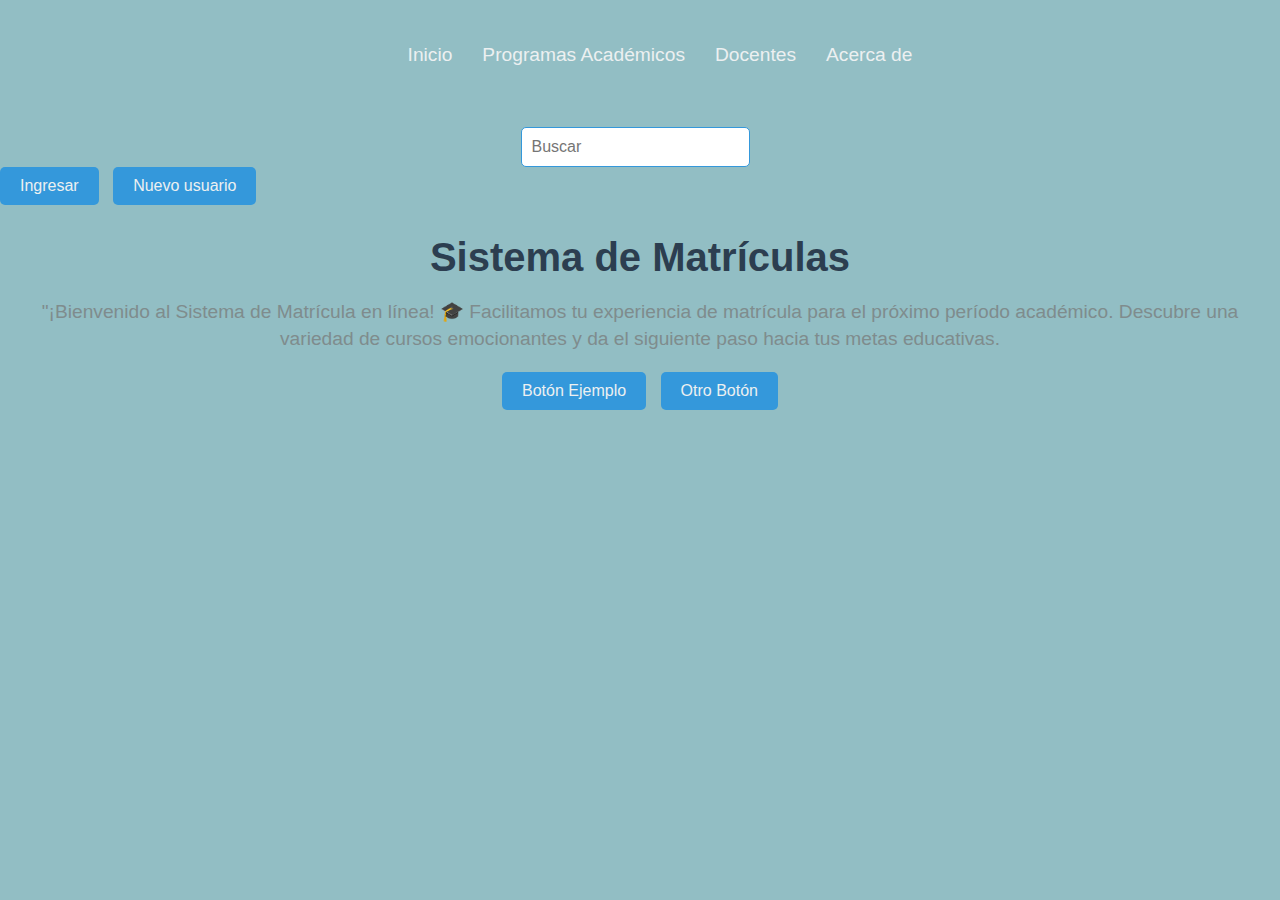
<file: index.html>
<!DOCTYPE html>
<html lang="es">
<head>
    <meta charset="UTF-8">
    <meta name="viewport" content="width=device-width, initial-scale=1.0">
    <title>Buenas Prácticas de Desarrollo de Software</title>
    <link rel="stylesheet" href="styles.css">
</head>
<body>

    <header>
        <nav>
            <ul>
                <li><a href="inicio.html">Inicio</a> </li>
                <li><a href="programas.html">Programas Académicos</a></li>
                <li><a href="docentes.html">Docentes</a></li>
                <li><a href="acerca.html">Acerca de</a></li>
            </ul>
        </nav>
    </header>

    <!-- Formulario de ingreso -->
    <section class="ingreso-formulario">
        <form>
            <input type="text" placeholder="Buscar">
        </form>
        <button class="boton-ingresar">Ingresar</button>
        <button class="boton-nuevo-usuario" onclick="nuevoUsuario()">Nuevo usuario</button>
    </section>

    <!-- Sección Sistema de Matrículas -->
    <section class="sistema-matriculas">
        <h2>Sistema de Matrículas</h2>
        <p>"¡Bienvenido al Sistema de Matrícula en línea! 🎓

            Facilitamos tu experiencia de matrícula para el próximo período académico. Descubre una variedad de cursos emocionantes y da el siguiente paso hacia tus metas educativas.</p>

        <!-- Botones adicionales -->
        <button class="boton-ejemplo">Botón Ejemplo</button>
        <button class="otro-boton">Otro Botón</button>
    </section>

    <!-- Script para el botón "Nuevo Usuario" -->
    <script>
        function nuevoUsuario() {
            // Agrega aquí el código para manejar la creación de un nuevo usuario
            alert("Función para nuevo usuario");
        }
    </script>

</body>
</html>
</file>
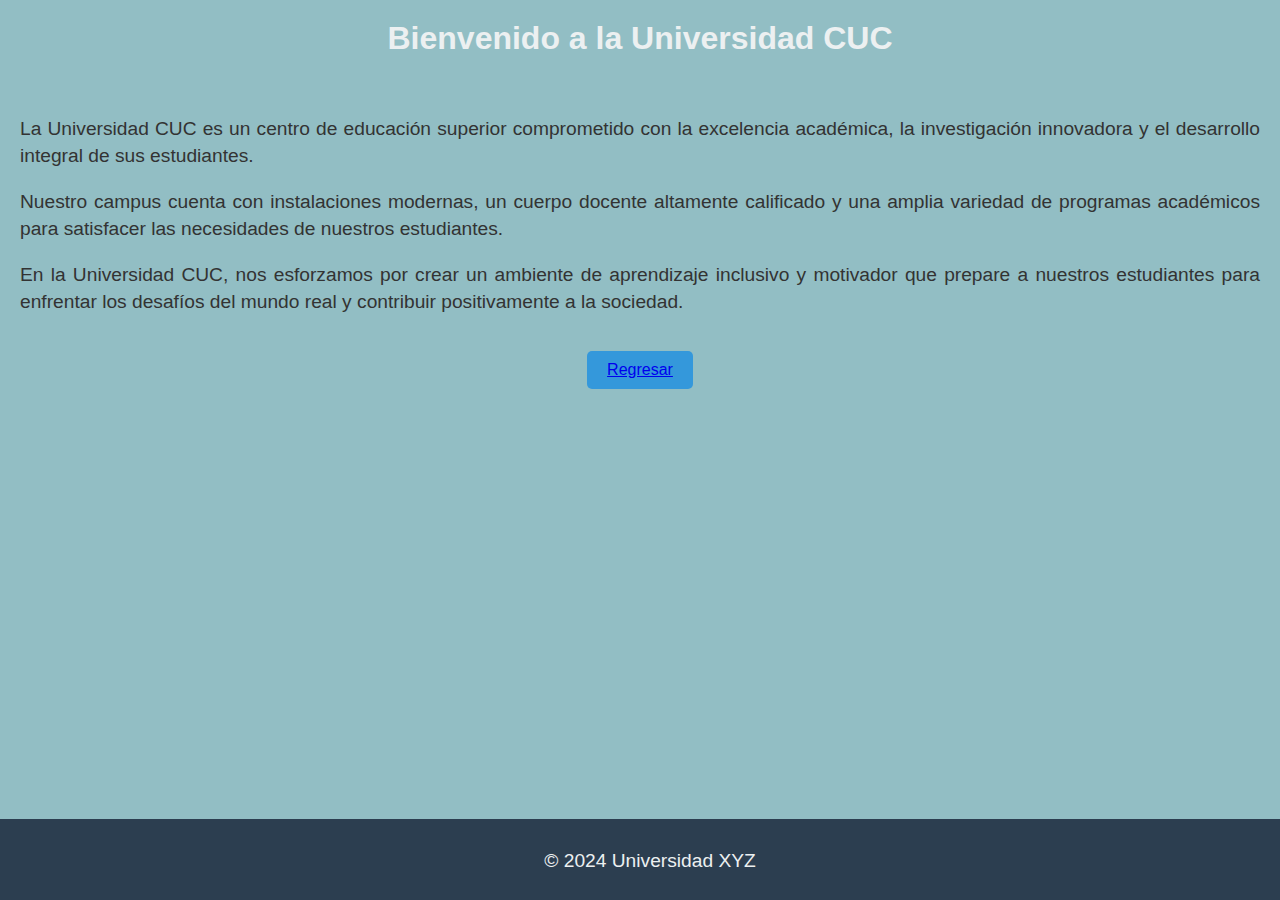
<file: acerca.html>
<!DOCTYPE html>
<html lang="es">
<head>
    <meta charset="UTF-8">
    <meta name="viewport" content="width=device-width, initial-scale=1.0">
    <title>Universidad CUC</title>
    <style>
        body {
            font-family: 'Arial', sans-serif;
            background-color: #f4f4f4;
            color: #333;
            margin: 0;
            padding: 0;
        }

        header {
            background-color: #3498db;
            color: #ecf0f1;
            padding: 20px;
            text-align: center;
        }

        h1 {
            font-size: 2em;
            margin: 0;
        }

        section {
            padding: 20px;
            text-align: justify;
        }

        p {
            font-size: 1.2em;
            line-height: 1.4;
            margin-bottom: 15px;
        }

        footer {
            background-color: #2c3e50;
            color: #ecf0f1;
            padding: 10px;
            text-align: center;
            position: fixed;
            bottom: 0;
            width: 100%;
        }
        .container{
            display: flex;
            align-items: center;
            justify-content: center;
        }
        button {
            
            background-color: #3498db;
            color: #fff;
            padding: 10px 20px;
            font-size: 1em;
            border: none;
            border-radius: 5px;
            cursor: pointer;
            transition: background-color 0.3s ease;
        }

        button:hover {
            background-color: #2980b9;
        }
        body,header{
    background-color: #92BEC4;
}
    </style>
</head>
<body>

    <header>
        <h1>Bienvenido a la Universidad CUC</h1>
    </header>

    <section>
        <p>La Universidad CUC es un centro de educación superior comprometido con la excelencia académica, la investigación innovadora y el desarrollo integral de sus estudiantes.</p>
        <p>Nuestro campus cuenta con instalaciones modernas, un cuerpo docente altamente calificado y una amplia variedad de programas académicos para satisfacer las necesidades de nuestros estudiantes.</p>
        <p>En la Universidad CUC, nos esforzamos por crear un ambiente de aprendizaje inclusivo y motivador que prepare a nuestros estudiantes para enfrentar los desafíos del mundo real y contribuir positivamente a la sociedad.</p>
    </section>

    <footer>
        <p>&copy; 2024 Universidad XYZ</p>
    </footer>
    <div class="container">
        <button> <a href="index.html">Regresar  </a> </button>
    </div>
</body>
</html>
</file>
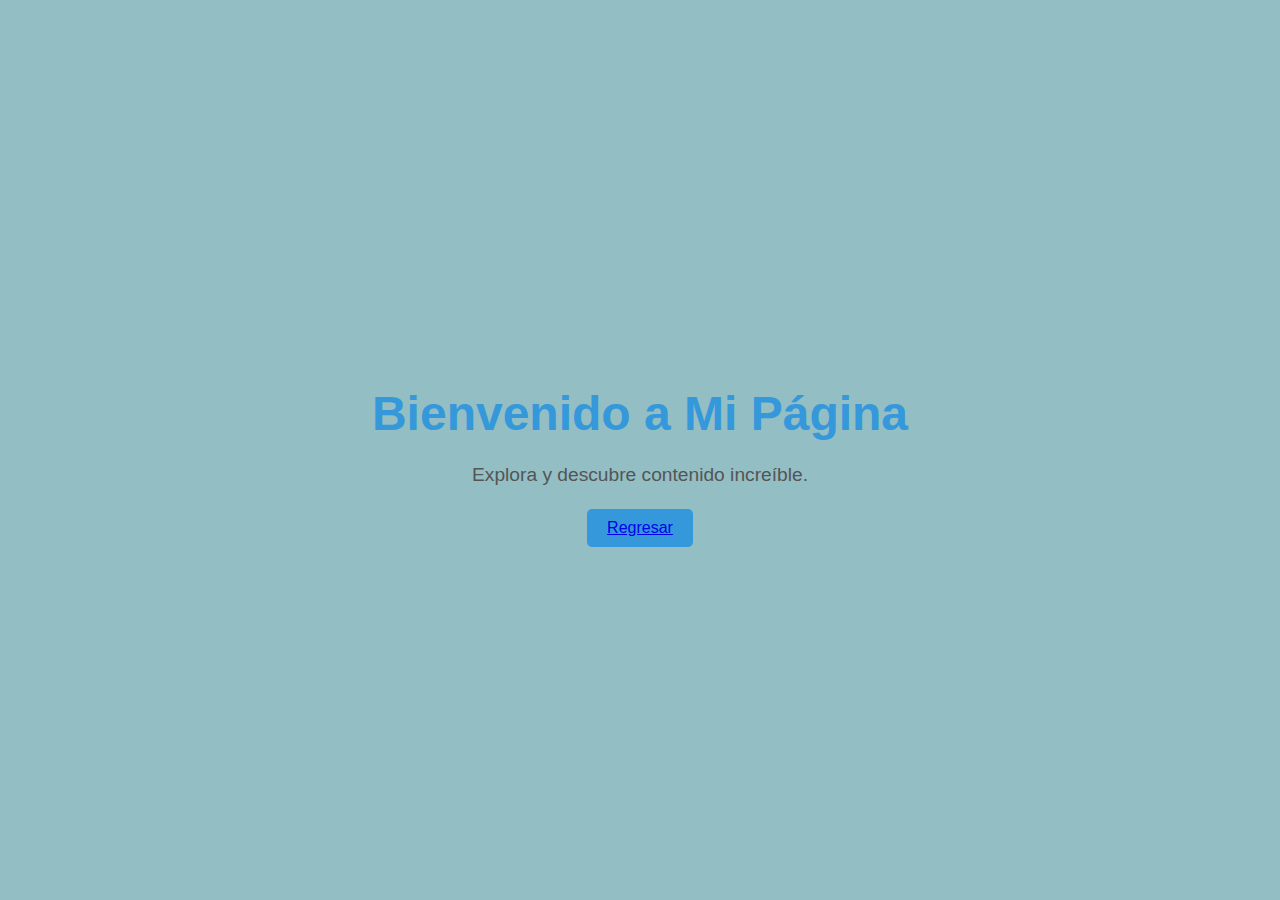
<file: inicio.html>
<!DOCTYPE html>
<html lang="es">
<head>
    <meta charset="UTF-8">
    <meta name="viewport" content="width=device-width, initial-scale=1.0">
    <title>Página de Inicio</title>

    <style>
        body {
            font-family: 'Arial', sans-serif;
            background-color: #f8f8f8;
            margin: 0;
            padding: 0;
            display: flex;
            justify-content: center;
            align-items: center;
            height: 100vh;
        }

        .container {
            text-align: center;
        }

        h1 {
            color: #3498db;
            font-size: 3em;
            margin-bottom: 20px;
        }

        p {
            color: #555;
            font-size: 1.2em;
            line-height: 1.5;
        }

        button {
            background-color: #3498db;
            color: #fff;
            padding: 10px 20px;
            font-size: 1em;
            border: none;
            border-radius: 5px;
            cursor: pointer;
            transition: background-color 0.3s ease;
        }

        button:hover {
            background-color: #2980b9;
        }
        body,header{
    background-color: #92BEC4;
}
    </style>
</head>
<body>

    <div class="container">
        <h1>Bienvenido a Mi Página</h1>
        <p>Explora y descubre contenido increíble.</p>
        <button> <a href="index.html">Regresar  </a> </button>
    </div>

</body>
</html>
</file>
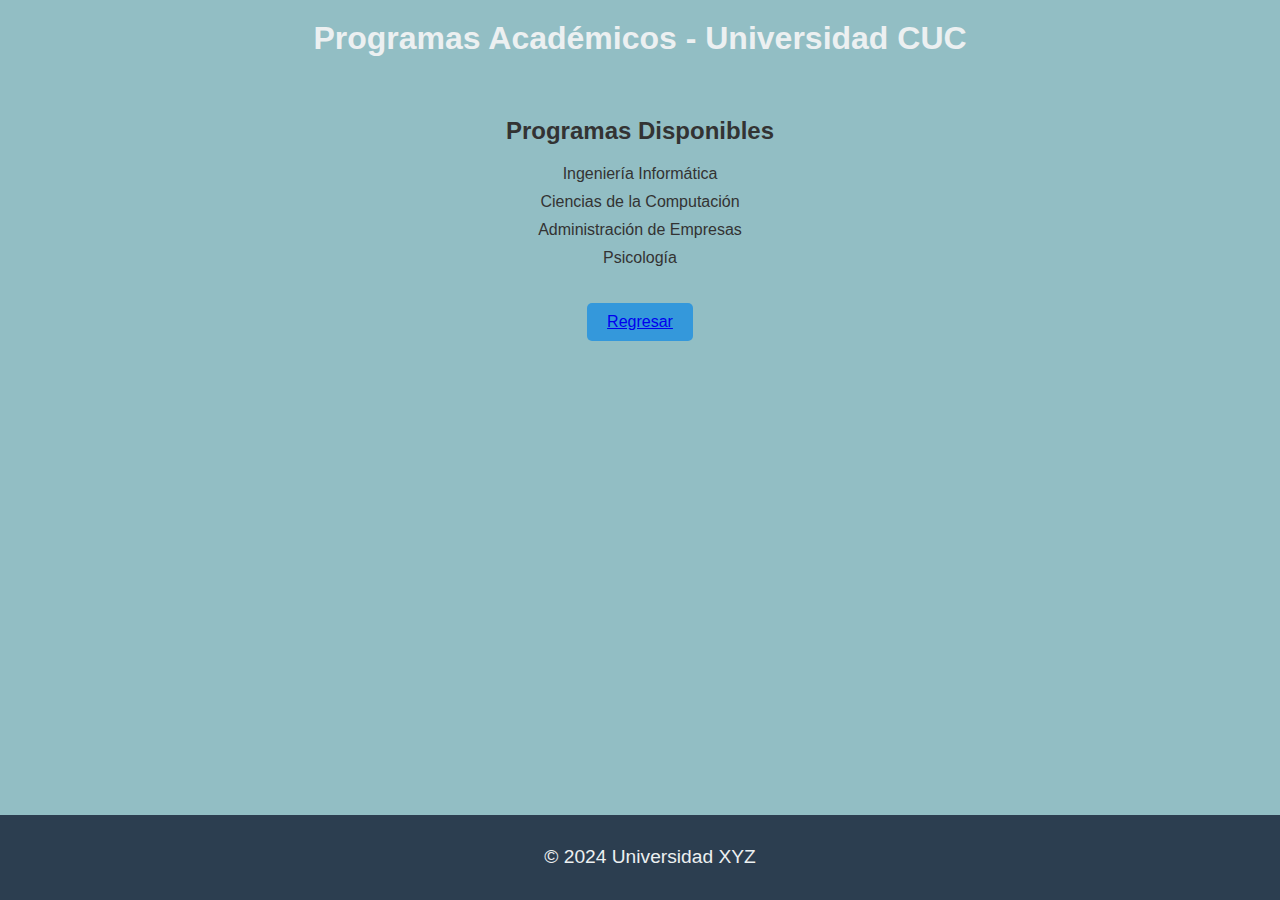
<file: programas.html>
<!DOCTYPE html>
<html lang="es">
<head>
    <meta charset="UTF-8">
    <meta name="viewport" content="width=device-width, initial-scale=1.0">
    <title>Programas Académicos - Universidad CUC</title>
    <style>
        body {
            font-family: 'Arial', sans-serif;
            background-color: #f4f4f4;
            color: #333;
            margin: 0;
            padding: 0;
        }

        header {
            background-color: #3498db;
            color: #ecf0f1;
            padding: 20px;
            text-align: center;
        }

        h1 {
            font-size: 2em;
            margin: 0;
        }

        section {
            padding: 20px;
            text-align: center;
        }

        p {
            font-size: 1.2em;
            line-height: 1.4;
        }

        ul {
            list-style-type: none;
            padding: 0;
        }

        li {
            margin-bottom: 10px;
        }

        footer {
            background-color: #2c3e50;
            color: #ecf0f1;
            padding: 10px;
            text-align: center;
            position: fixed;
            bottom: 0;
            width: 100%;
        }
        .container{
            display: flex;
            align-items: center;
            justify-content: center;
        }
        button {
            
            background-color: #3498db;
            color: #fff;
            padding: 10px 20px;
            font-size: 1em;
            border: none;
            border-radius: 5px;
            cursor: pointer;
            transition: background-color 0.3s ease;
        }

        button:hover {
            background-color: #2980b9;
        }
        body,header{
    background-color: #92BEC4;
}
    </style>
</head>
<body>

    <header>
        <h1>Programas Académicos - Universidad CUC</h1>
    </header>

    <section>
        <h2>Programas Disponibles</h2>
        <ul>
            <li> Ingeniería Informática</li>
            <li> Ciencias de la Computación</li>
            <li> Administración de Empresas</li>
            <li> Psicología</li>
        </ul>
    </section>

    <footer>
        <p>&copy; 2024 Universidad XYZ</p>
    </footer>
    <div class="container">
        <button> <a href="index.html">Regresar  </a> </button>
    </div>

</body>
</html>
</file>
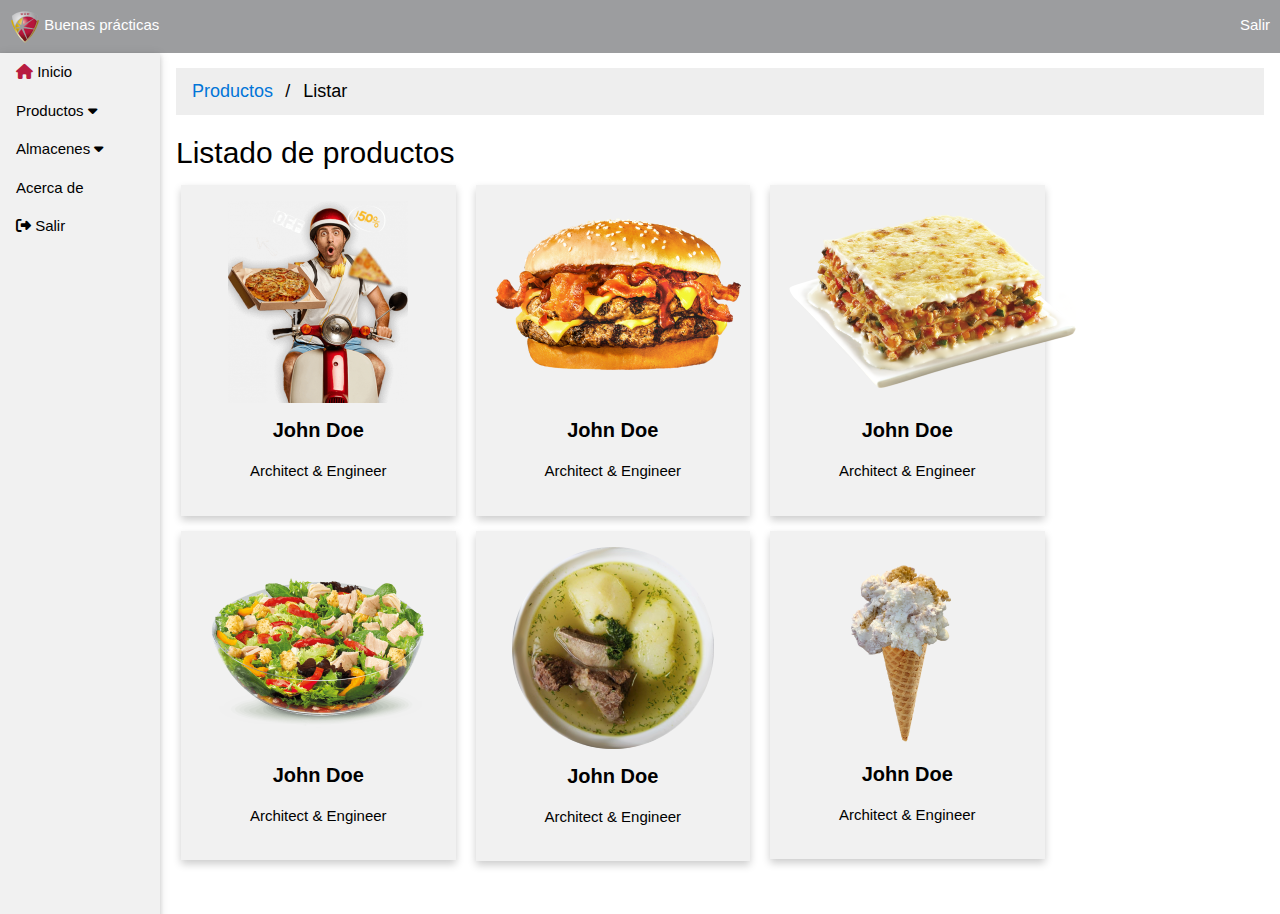
<file: pages/producto_listar.html>
<!DOCTYPE html>
<html>
  <head>
    <title>Listado de productos</title>
    <meta http-equiv="Content-Type" content="text/html; charset=utf-8" />
    <meta name="viewport" content="width=device-width, initial-scale=1" />

    <link rel="icon" href="favicon.ico" type="image/x-icon" />
    <link href="../assets/css/estilos.css" rel="stylesheet" type="text/css" />
    <link href="../assets/css/all.css" rel="stylesheet" type="text/css" />
    <link href="../assets/css/productos.css" rel="stylesheet" type="text/css" />

    <script src="../assets/js/mijs.js"></script>
  </head>

  <body>
    <!-- Cabecera -->
    <header>
      <div><img src="/assets/img/logoCUC.png" alt="logo Universidad" /> Buenas prácticas</div>
      <div style="margin-left: auto">Salir</div>
    </header>

    <!-- Menú izquierda -->
    <div class="w3-sidebar w3-bar-block w3-light-grey w3-card" style="width: 160px">
      <a href="../index.html" class="w3-bar-item w3-button">
        <i class="fa-solid fa-house rojoCUC"></i>
        Inicio
      </a>
      <button class="w3-button w3-block w3-left-align" onclick="myAccFunc()">
        Productos <i class="fa fa-caret-down"></i>
      </button>
      <div id="demoAcc" class="w3-hide w3-white w3-card">
        <a href="#" class="w3-bar-item w3-button">Listar</a>
        <a href="#" class="w3-bar-item w3-button">Administrar</a>
      </div>

      <div class="w3-dropdown-click">
        <button class="w3-button" onclick="myDropFunc()">Almacenes <i class="fa fa-caret-down"></i></button>
        <div id="demoDrop" class="w3-dropdown-content w3-bar-block w3-white w3-card">
          <a href="#" class="w3-bar-item w3-button">Agregar</a>
          <a href="#" class="w3-bar-item w3-button">Ubicaciones</a>
        </div>
      </div>
      <a href="#" class="w3-bar-item w3-button">Acerca de</a>
      <a href="#" class="w3-bar-item w3-button"> <i class="fa-solid fa-right-from-bracket"></i> Salir </a>
    </div>

    <!-- Cuerpo -->
    <div class="w3-container" style="margin-left: 160px">
      <div>
        <ul class="breadcrumb">
          <li><a href="#">Productos</a></li>
          <li>Listar</li>
        </ul>
      </div>

      <h2>Listado de productos</h2>

      <div>
        <div class="row">
          <div class="column">
            <div class="card">
              <img src="../assets/img/01_pizza.png" alt="mi pizza" />
              <div class="container">
                <h4><b>John Doe</b></h4>
                <p>Architect & Engineer</p>
              </div>
            </div>
          </div>

          <div class="column">
            <div class="card">
              <img src="../assets/img/02_hamburguesa.png" alt="mi pizza" />
              <div class="container">
                <h4><b>John Doe</b></h4>
                <p>Architect & Engineer</p>
              </div>
            </div>
          </div>

          <div class="column">
            <div class="card">
              <img src="../assets/img/03_lasagna.png" alt="mi pizza" />
              <div class="container">
                <h4><b>John Doe</b></h4>
                <p>Architect & Engineer</p>
              </div>
            </div>
          </div>
        </div>

        <!-- Segunda fila-->
        <div class="row" style="padding-top: 1rem">
          <div class="column">
            <div class="card">
              <img src="../assets/img/04_ensalada.png" alt="mi pizza" />
              <div class="container">
                <h4><b>John Doe</b></h4>
                <p>Architect & Engineer</p>
              </div>
            </div>
          </div>

          <div class="column">
            <div class="card">
              <img src="../assets/img/05_caldo.png" alt="mi pizza" />
              <div class="container">
                <h4><b>John Doe</b></h4>
                <p>Architect & Engineer</p>
              </div>
            </div>
          </div>

          <div class="column">
            <div class="card">
              <img src="../assets/img/06_helado.png" alt="mi pizza" />
              <div class="container">
                <h4><b>John Doe</b></h4>
                <p>Architect & Engineer</p>
              </div>
            </div>
          </div>
        </div>

        <p><br></p>
      </div>
    </div>
  </body>
</html>
</file>
<file: assets/css/estilos.css>
body {
  margin: 0;
}

.rojoCUC {
  color: #b81c41;
}

header {
  top: 0;
  color: white;
  display: flex;
  padding: 10px;
  position: sticky;
  background: #9c9d9f;
  align-items: baseline;
}

/* Style the list */
ul.breadcrumb {
  padding: 10px 16px;
  list-style: none;
  background-color: #eee;
}

/* Display list items side by side */
ul.breadcrumb li {
  display: inline;
  font-size: 18px;
}

/* Add a slash symbol (/) before/behind each list item */
ul.breadcrumb li + li:before {
  padding: 8px;
  color: black;
  content: "/\00a0";
}

/* Add a color to all links inside the list */
ul.breadcrumb li a {
  color: #0275d8;
  text-decoration: none;
}

/* Add a color on mouse-over */
ul.breadcrumb li a:hover {
  color: #01447e;
  text-decoration: underline;
}

b,
strong {
  font-weight: bolder;
}
dfn {
  font-style: italic;
}
mark {
  background: #ff0;
  color: #000;
}
small {
  font-size: 80%;
}
sub,
sup {
  font-size: 75%;
  line-height: 0;
  position: relative;
  vertical-align: baseline;
}
sub {
  bottom: -0.25em;
}
sup {
  top: -0.5em;
}
figure {
  margin: 1em 40px;
}
img {
  border-style: none;
}
code,
kbd,
pre,
samp {
  font-family: monospace, monospace;
  font-size: 1em;
}
hr {
  box-sizing: content-box;
  height: 0;
  overflow: visible;
}
button,
input,
select,
textarea,
optgroup {
  font: inherit;
  margin: 0;
}
optgroup {
  font-weight: bold;
}
button,
input {
  overflow: visible;
}
button,
select {
  text-transform: none;
}
button,
[type="button"],
[type="reset"],
[type="submit"] {
  -webkit-appearance: button;
}
button::-moz-focus-inner,
[type="button"]::-moz-focus-inner,
[type="reset"]::-moz-focus-inner,
[type="submit"]::-moz-focus-inner {
  border-style: none;
  padding: 0;
}
button:-moz-focusring,
[type="button"]:-moz-focusring,
[type="reset"]:-moz-focusring,
[type="submit"]:-moz-focusring {
  outline: 1px dotted ButtonText;
}
fieldset {
  border: 1px solid #c0c0c0;
  margin: 0 2px;
  padding: 0.35em 0.625em 0.75em;
}
legend {
  color: inherit;
  display: table;
  max-width: 100%;
  padding: 0;
  white-space: normal;
}
textarea {
  overflow: auto;
}
[type="checkbox"],
[type="radio"] {
  padding: 0;
}
[type="number"]::-webkit-inner-spin-button,
[type="number"]::-webkit-outer-spin-button {
  height: auto;
}
[type="search"] {
  -webkit-appearance: textfield;
  outline-offset: -2px;
}
[type="search"]::-webkit-search-decoration {
  -webkit-appearance: none;
}
::-webkit-file-upload-button {
  -webkit-appearance: button;
  font: inherit;
}
/* End extract */
html,
body {
  font-family: Verdana, sans-serif;
  font-size: 15px;
  line-height: 1.5;
}
html {
  overflow-x: hidden;
}
h1 {
  font-size: 36px;
}
h2 {
  font-size: 30px;
}
h3 {
  font-size: 24px;
}
h4 {
  font-size: 20px;
}
h5 {
  font-size: 18px;
}
h6 {
  font-size: 16px;
}
.w3-serif {
  font-family: serif;
}
.w3-sans-serif {
  font-family: sans-serif;
}
.w3-cursive {
  font-family: cursive;
}
.w3-monospace {
  font-family: monospace;
}
h1,
h2,
h3,
h4,
h5,
h6 {
  font-family: "Segoe UI", Arial, sans-serif;
  font-weight: 400;
  margin: 10px 0;
}
.w3-wide {
  letter-spacing: 4px;
}
hr {
  border: 0;
  border-top: 1px solid #eee;
  margin: 20px 0;
}
.w3-image {
  max-width: 100%;
  height: auto;
}
img {
  vertical-align: middle;
}
a {
  color: inherit;
}
.w3-table,
.w3-table-all {
  border-collapse: collapse;
  border-spacing: 0;
  width: 100%;
  display: table;
}
.w3-table-all {
  border: 1px solid #ccc;
}
.w3-bordered tr,
.w3-table-all tr {
  border-bottom: 1px solid #ddd;
}
.w3-striped tbody tr:nth-child(even) {
  background-color: #f1f1f1;
}
.w3-table-all tr:nth-child(odd) {
  background-color: #fff;
}
.w3-table-all tr:nth-child(even) {
  background-color: #f1f1f1;
}
.w3-hoverable tbody tr:hover,
.w3-ul.w3-hoverable li:hover {
  background-color: #ccc;
}
.w3-centered tr th,
.w3-centered tr td {
  text-align: center;
}
.w3-table td,
.w3-table th,
.w3-table-all td,
.w3-table-all th {
  padding: 8px 8px;
  display: table-cell;
  text-align: left;
  vertical-align: top;
}
.w3-table th:first-child,
.w3-table td:first-child,
.w3-table-all th:first-child,
.w3-table-all td:first-child {
  padding-left: 16px;
}
.w3-btn,
.w3-button {
  border: none;
  display: inline-block;
  padding: 8px 16px;
  vertical-align: middle;
  overflow: hidden;
  text-decoration: none;
  color: inherit;
  background-color: inherit;
  text-align: center;
  cursor: pointer;
  white-space: nowrap;
}
.w3-btn:hover {
  box-shadow: 0 8px 16px 0 rgba(0, 0, 0, 0.2), 0 6px 20px 0 rgba(0, 0, 0, 0.19);
}
.w3-btn,
.w3-button {
  -webkit-touch-callout: none;
  -webkit-user-select: none;
  -khtml-user-select: none;
  -moz-user-select: none;
  -ms-user-select: none;
  user-select: none;
}
.w3-disabled,
.w3-btn:disabled,
.w3-button:disabled {
  cursor: not-allowed;
  opacity: 0.3;
}
.w3-disabled *,
:disabled * {
  pointer-events: none;
}
.w3-btn.w3-disabled:hover,
.w3-btn:disabled:hover {
  box-shadow: none;
}
.w3-badge,
.w3-tag {
  background-color: #000;
  color: #fff;
  display: inline-block;
  padding-left: 8px;
  padding-right: 8px;
  text-align: center;
}
.w3-badge {
  border-radius: 50%;
}
.w3-ul {
  list-style-type: none;
  padding: 0;
  margin: 0;
}
.w3-ul li {
  padding: 8px 16px;
  border-bottom: 1px solid #ddd;
}
.w3-ul li:last-child {
  border-bottom: none;
}
.w3-tooltip,
.w3-display-container {
  position: relative;
}
.w3-tooltip .w3-text {
  display: none;
}
.w3-tooltip:hover .w3-text {
  display: inline-block;
}
.w3-ripple:active {
  opacity: 0.5;
}
.w3-ripple {
  transition: opacity 0s;
}
.w3-input {
  padding: 8px;
  display: block;
  border: none;
  border-bottom: 1px solid #ccc;
  width: 100%;
}
.w3-select {
  padding: 9px 0;
  width: 100%;
  border: none;
  border-bottom: 1px solid #ccc;
}
.w3-dropdown-click,
.w3-dropdown-hover {
  position: relative;
  display: inline-block;
  cursor: pointer;
}
.w3-dropdown-hover:hover .w3-dropdown-content {
  display: block;
}
.w3-dropdown-hover:first-child,
.w3-dropdown-click:hover {
  background-color: #ccc;
  color: #000;
}
.w3-dropdown-hover:hover > .w3-button:first-child,
.w3-dropdown-click:hover > .w3-button:first-child {
  background-color: #ccc;
  color: #000;
}
.w3-dropdown-content {
  cursor: auto;
  color: #000;
  background-color: #fff;
  display: none;
  position: absolute;
  min-width: 160px;
  margin: 0;
  padding: 0;
  z-index: 1;
}
.w3-check,
.w3-radio {
  width: 24px;
  height: 24px;
  position: relative;
  top: 6px;
}
.w3-sidebar {
  height: 100%;
  width: 200px;
  background-color: #fff;
  position: fixed !important;
  z-index: 1;
  overflow: auto;
}
.w3-bar-block .w3-dropdown-hover,
.w3-bar-block .w3-dropdown-click {
  width: 100%;
}
.w3-bar-block .w3-dropdown-hover .w3-dropdown-content,
.w3-bar-block .w3-dropdown-click .w3-dropdown-content {
  min-width: 100%;
}
.w3-bar-block .w3-dropdown-hover .w3-button,
.w3-bar-block .w3-dropdown-click .w3-button {
  width: 100%;
  text-align: left;
  padding: 8px 16px;
}
.w3-main,
#main {
  transition: margin-left 0.4s;
}
.w3-modal {
  z-index: 3;
  display: none;
  padding-top: 100px;
  position: fixed;
  left: 0;
  top: 0;
  width: 100%;
  height: 100%;
  overflow: auto;
  background-color: rgb(0, 0, 0);
  background-color: rgba(0, 0, 0, 0.4);
}
.w3-modal-content {
  margin: auto;
  background-color: #fff;
  position: relative;
  padding: 0;
  outline: 0;
  width: 600px;
}
.w3-bar {
  width: 100%;
  overflow: hidden;
}
.w3-center .w3-bar {
  display: inline-block;
  width: auto;
}
.w3-bar .w3-bar-item {
  padding: 8px 16px;
  float: left;
  width: auto;
  border: none;
  display: block;
  outline: 0;
}
.w3-bar .w3-dropdown-hover,
.w3-bar .w3-dropdown-click {
  position: static;
  float: left;
}
.w3-bar .w3-button {
  white-space: normal;
}
.w3-bar-block .w3-bar-item {
  width: 100%;
  display: block;
  padding: 8px 16px;
  text-align: left;
  border: none;
  white-space: normal;
  float: none;
  outline: 0;
}
.w3-bar-block.w3-center .w3-bar-item {
  text-align: center;
}
.w3-block {
  display: block;
  width: 100%;
}
.w3-responsive {
  display: block;
  overflow-x: auto;
}
.w3-container:after,
.w3-container:before,
.w3-panel:after,
.w3-panel:before,
.w3-row:after,
.w3-row:before,
.w3-row-padding:after,
.w3-row-padding:before,
.w3-cell-row:before,
.w3-cell-row:after,
.w3-clear:after,
.w3-clear:before,
.w3-bar:before,
.w3-bar:after {
  content: "";
  display: table;
  clear: both;
}
.w3-col,
.w3-half,
.w3-third,
.w3-twothird,
.w3-threequarter,
.w3-quarter {
  float: left;
  width: 100%;
}
.w3-col.s1 {
  width: 8.33333%;
}
.w3-col.s2 {
  width: 16.66666%;
}
.w3-col.s3 {
  width: 24.99999%;
}
.w3-col.s4 {
  width: 33.33333%;
}
.w3-col.s5 {
  width: 41.66666%;
}
.w3-col.s6 {
  width: 49.99999%;
}
.w3-col.s7 {
  width: 58.33333%;
}
.w3-col.s8 {
  width: 66.66666%;
}
.w3-col.s9 {
  width: 74.99999%;
}
.w3-col.s10 {
  width: 83.33333%;
}
.w3-col.s11 {
  width: 91.66666%;
}
.w3-col.s12 {
  width: 99.99999%;
}
@media (min-width: 601px) {
  .w3-col.m1 {
    width: 8.33333%;
  }
  .w3-col.m2 {
    width: 16.66666%;
  }
  .w3-col.m3,
  .w3-quarter {
    width: 24.99999%;
  }
  .w3-col.m4,
  .w3-third {
    width: 33.33333%;
  }
  .w3-col.m5 {
    width: 41.66666%;
  }
  .w3-col.m6,
  .w3-half {
    width: 49.99999%;
  }
  .w3-col.m7 {
    width: 58.33333%;
  }
  .w3-col.m8,
  .w3-twothird {
    width: 66.66666%;
  }
  .w3-col.m9,
  .w3-threequarter {
    width: 74.99999%;
  }
  .w3-col.m10 {
    width: 83.33333%;
  }
  .w3-col.m11 {
    width: 91.66666%;
  }
  .w3-col.m12 {
    width: 99.99999%;
  }
}
@media (min-width: 993px) {
  .w3-col.l1 {
    width: 8.33333%;
  }
  .w3-col.l2 {
    width: 16.66666%;
  }
  .w3-col.l3 {
    width: 24.99999%;
  }
  .w3-col.l4 {
    width: 33.33333%;
  }
  .w3-col.l5 {
    width: 41.66666%;
  }
  .w3-col.l6 {
    width: 49.99999%;
  }
  .w3-col.l7 {
    width: 58.33333%;
  }
  .w3-col.l8 {
    width: 66.66666%;
  }
  .w3-col.l9 {
    width: 74.99999%;
  }
  .w3-col.l10 {
    width: 83.33333%;
  }
  .w3-col.l11 {
    width: 91.66666%;
  }
  .w3-col.l12 {
    width: 99.99999%;
  }
}
.w3-rest {
  overflow: hidden;
}
.w3-stretch {
  margin-left: -16px;
  margin-right: -16px;
}
.w3-content,
.w3-auto {
  margin-left: auto;
  margin-right: auto;
}
.w3-content {
  max-width: 980px;
}
.w3-auto {
  max-width: 1140px;
}
.w3-cell-row {
  display: table;
  width: 100%;
}
.w3-cell {
  display: table-cell;
}
.w3-cell-top {
  vertical-align: top;
}
.w3-cell-middle {
  vertical-align: middle;
}
.w3-cell-bottom {
  vertical-align: bottom;
}
.w3-hide {
  display: none !important;
}
.w3-show-block,
.w3-show {
  display: block !important;
}
.w3-show-inline-block {
  display: inline-block !important;
}
@media (max-width: 1205px) {
  .w3-auto {
    max-width: 95%;
  }
}
@media (max-width: 600px) {
  .w3-modal-content {
    margin: 0 10px;
    width: auto !important;
  }
  .w3-modal {
    padding-top: 30px;
  }
  .w3-dropdown-hover.w3-mobile .w3-dropdown-content,
  .w3-dropdown-click.w3-mobile .w3-dropdown-content {
    position: relative;
  }
  .w3-hide-small {
    display: none !important;
  }
  .w3-mobile {
    display: block;
    width: 100% !important;
  }
  .w3-bar-item.w3-mobile,
  .w3-dropdown-hover.w3-mobile,
  .w3-dropdown-click.w3-mobile {
    text-align: center;
  }
  .w3-dropdown-hover.w3-mobile,
  .w3-dropdown-hover.w3-mobile .w3-btn,
  .w3-dropdown-hover.w3-mobile .w3-button,
  .w3-dropdown-click.w3-mobile,
  .w3-dropdown-click.w3-mobile .w3-btn,
  .w3-dropdown-click.w3-mobile .w3-button {
    width: 100%;
  }
}
@media (max-width: 768px) {
  .w3-modal-content {
    width: 500px;
  }
  .w3-modal {
    padding-top: 50px;
  }
}
@media (min-width: 993px) {
  .w3-modal-content {
    width: 900px;
  }
  .w3-hide-large {
    display: none !important;
  }
  .w3-sidebar.w3-collapse {
    display: block !important;
  }
}
@media (max-width: 992px) and (min-width: 601px) {
  .w3-hide-medium {
    display: none !important;
  }
}
@media (max-width: 992px) {
  .w3-sidebar.w3-collapse {
    display: none;
  }
  .w3-main {
    margin-left: 0 !important;
    margin-right: 0 !important;
  }
  .w3-auto {
    max-width: 100%;
  }
}
.w3-top,
.w3-bottom {
  position: fixed;
  width: 100%;
  z-index: 1;
}
.w3-top {
  top: 0;
}
.w3-bottom {
  bottom: 0;
}
.w3-overlay {
  position: fixed;
  display: none;
  width: 100%;
  height: 100%;
  top: 0;
  left: 0;
  right: 0;
  bottom: 0;
  background-color: rgba(0, 0, 0, 0.5);
  z-index: 2;
}
.w3-display-topleft {
  position: absolute;
  left: 0;
  top: 0;
}
.w3-display-topright {
  position: absolute;
  right: 0;
  top: 0;
}
.w3-display-bottomleft {
  position: absolute;
  left: 0;
  bottom: 0;
}
.w3-display-bottomright {
  position: absolute;
  right: 0;
  bottom: 0;
}
.w3-display-middle {
  position: absolute;
  top: 50%;
  left: 50%;
  transform: translate(-50%, -50%);
  -ms-transform: translate(-50%, -50%);
}
.w3-display-left {
  position: absolute;
  top: 50%;
  left: 0%;
  transform: translate(0%, -50%);
  -ms-transform: translate(-0%, -50%);
}
.w3-display-right {
  position: absolute;
  top: 50%;
  right: 0%;
  transform: translate(0%, -50%);
  -ms-transform: translate(0%, -50%);
}
.w3-display-topmiddle {
  position: absolute;
  left: 50%;
  top: 0;
  transform: translate(-50%, 0%);
  -ms-transform: translate(-50%, 0%);
}
.w3-display-bottommiddle {
  position: absolute;
  left: 50%;
  bottom: 0;
  transform: translate(-50%, 0%);
  -ms-transform: translate(-50%, 0%);
}
.w3-display-container:hover .w3-display-hover {
  display: block;
}
.w3-display-container:hover span.w3-display-hover {
  display: inline-block;
}
.w3-display-hover {
  display: none;
}
.w3-display-position {
  position: absolute;
}
.w3-circle {
  border-radius: 50%;
}
.w3-round-small {
  border-radius: 2px;
}
.w3-round,
.w3-round-medium {
  border-radius: 4px;
}
.w3-round-large {
  border-radius: 8px;
}
.w3-round-xlarge {
  border-radius: 16px;
}
.w3-round-xxlarge {
  border-radius: 32px;
}
.w3-row-padding,
.w3-row-padding > .w3-half,
.w3-row-padding > .w3-third,
.w3-row-padding > .w3-twothird,
.w3-row-padding > .w3-threequarter,
.w3-row-padding > .w3-quarter,
.w3-row-padding > .w3-col {
  padding: 0 8px;
}
.w3-container,
.w3-panel {
  padding: 0.01em 16px;
}
.w3-panel {
  margin-top: 16px;
  margin-bottom: 16px;
}
.w3-code,
.w3-codespan {
  font-family: Consolas, "courier new";
  font-size: 16px;
}
.w3-code {
  width: auto;
  background-color: #fff;
  padding: 8px 12px;
  border-left: 4px solid #4caf50;
  word-wrap: break-word;
}
.w3-codespan {
  color: crimson;
  background-color: #f1f1f1;
  padding-left: 4px;
  padding-right: 4px;
  font-size: 110%;
}
.w3-card,
.w3-card-2 {
  box-shadow: 0 2px 5px 0 rgba(0, 0, 0, 0.16), 0 2px 10px 0 rgba(0, 0, 0, 0.12);
}
.w3-card-4,
.w3-hover-shadow:hover {
  box-shadow: 0 4px 10px 0 rgba(0, 0, 0, 0.2), 0 4px 20px 0 rgba(0, 0, 0, 0.19);
}
.w3-spin {
  animation: w3-spin 2s infinite linear;
}
@keyframes w3-spin {
  0% {
    transform: rotate(0deg);
  }
  100% {
    transform: rotate(359deg);
  }
}
.w3-animate-fading {
  animation: fading 10s infinite;
}
@keyframes fading {
  0% {
    opacity: 0;
  }
  50% {
    opacity: 1;
  }
  100% {
    opacity: 0;
  }
}
.w3-animate-opacity {
  animation: opac 0.8s;
}
@keyframes opac {
  from {
    opacity: 0;
  }
  to {
    opacity: 1;
  }
}
.w3-animate-top {
  position: relative;
  animation: animatetop 0.4s;
}
@keyframes animatetop {
  from {
    top: -300px;
    opacity: 0;
  }
  to {
    top: 0;
    opacity: 1;
  }
}
.w3-animate-left {
  position: relative;
  animation: animateleft 0.4s;
}
@keyframes animateleft {
  from {
    left: -300px;
    opacity: 0;
  }
  to {
    left: 0;
    opacity: 1;
  }
}
.w3-animate-right {
  position: relative;
  animation: animateright 0.4s;
}
@keyframes animateright {
  from {
    right: -300px;
    opacity: 0;
  }
  to {
    right: 0;
    opacity: 1;
  }
}
.w3-animate-bottom {
  position: relative;
  animation: animatebottom 0.4s;
}
@keyframes animatebottom {
  from {
    bottom: -300px;
    opacity: 0;
  }
  to {
    bottom: 0;
    opacity: 1;
  }
}
.w3-animate-zoom {
  animation: animatezoom 0.6s;
}
@keyframes animatezoom {
  from {
    transform: scale(0);
  }
  to {
    transform: scale(1);
  }
}
.w3-animate-input {
  transition: width 0.4s ease-in-out;
}
.w3-animate-input:focus {
  width: 100% !important;
}
.w3-opacity,
.w3-hover-opacity:hover {
  opacity: 0.6;
}
.w3-opacity-off,
.w3-hover-opacity-off:hover {
  opacity: 1;
}
.w3-opacity-max {
  opacity: 0.25;
}
.w3-opacity-min {
  opacity: 0.75;
}
.w3-greyscale-max,
.w3-grayscale-max,
.w3-hover-greyscale:hover,
.w3-hover-grayscale:hover {
  filter: grayscale(100%);
}
.w3-greyscale,
.w3-grayscale {
  filter: grayscale(75%);
}
.w3-greyscale-min,
.w3-grayscale-min {
  filter: grayscale(50%);
}
.w3-sepia {
  filter: sepia(75%);
}
.w3-sepia-max,
.w3-hover-sepia:hover {
  filter: sepia(100%);
}
.w3-sepia-min {
  filter: sepia(50%);
}
.w3-tiny {
  font-size: 10px !important;
}
.w3-small {
  font-size: 12px !important;
}
.w3-medium {
  font-size: 15px !important;
}
.w3-large {
  font-size: 18px !important;
}
.w3-xlarge {
  font-size: 24px !important;
}
.w3-xxlarge {
  font-size: 36px !important;
}
.w3-xxxlarge {
  font-size: 48px !important;
}
.w3-jumbo {
  font-size: 64px !important;
}
.w3-left-align {
  text-align: left !important;
}
.w3-right-align {
  text-align: right !important;
}
.w3-justify {
  text-align: justify !important;
}
.w3-center {
  text-align: center !important;
}
.w3-border-0 {
  border: 0 !important;
}
.w3-border {
  border: 1px solid #ccc !important;
}
.w3-border-top {
  border-top: 1px solid #ccc !important;
}
.w3-border-bottom {
  border-bottom: 1px solid #ccc !important;
}
.w3-border-left {
  border-left: 1px solid #ccc !important;
}
.w3-border-right {
  border-right: 1px solid #ccc !important;
}
.w3-topbar {
  border-top: 6px solid #ccc !important;
}
.w3-bottombar {
  border-bottom: 6px solid #ccc !important;
}
.w3-leftbar {
  border-left: 6px solid #ccc !important;
}
.w3-rightbar {
  border-right: 6px solid #ccc !important;
}
.w3-section,
.w3-code {
  margin-top: 16px !important;
  margin-bottom: 16px !important;
}
.w3-margin {
  margin: 16px !important;
}
.w3-margin-top {
  margin-top: 16px !important;
}
.w3-margin-bottom {
  margin-bottom: 16px !important;
}
.w3-margin-left {
  margin-left: 16px !important;
}
.w3-margin-right {
  margin-right: 16px !important;
}
.w3-padding-small {
  padding: 4px 8px !important;
}
.w3-padding {
  padding: 8px 16px !important;
}
.w3-padding-large {
  padding: 12px 24px !important;
}
.w3-padding-16 {
  padding-top: 16px !important;
  padding-bottom: 16px !important;
}
.w3-padding-24 {
  padding-top: 24px !important;
  padding-bottom: 24px !important;
}
.w3-padding-32 {
  padding-top: 32px !important;
  padding-bottom: 32px !important;
}
.w3-padding-48 {
  padding-top: 48px !important;
  padding-bottom: 48px !important;
}
.w3-padding-64 {
  padding-top: 64px !important;
  padding-bottom: 64px !important;
}
.w3-padding-top-64 {
  padding-top: 64px !important;
}
.w3-padding-top-48 {
  padding-top: 48px !important;
}
.w3-padding-top-32 {
  padding-top: 32px !important;
}
.w3-padding-top-24 {
  padding-top: 24px !important;
}
.w3-left {
  float: left !important;
}
.w3-right {
  float: right !important;
}
.w3-button:hover {
  color: #000 !important;
  background-color: #e7cb5a !important;
}
.w3-transparent,
.w3-hover-none:hover {
  background-color: transparent !important;
}
.w3-hover-none:hover {
  box-shadow: none !important;
}
/* Colors */
.w3-amber,
.w3-hover-amber:hover {
  color: #000 !important;
  background-color: #ffc107 !important;
}
.w3-aqua,
.w3-hover-aqua:hover {
  color: #000 !important;
  background-color: #00ffff !important;
}
.w3-blue,
.w3-hover-blue:hover {
  color: #fff !important;
  background-color: #2196f3 !important;
}
.w3-light-blue,
.w3-hover-light-blue:hover {
  color: #000 !important;
  background-color: #87ceeb !important;
}
.w3-brown,
.w3-hover-brown:hover {
  color: #fff !important;
  background-color: #795548 !important;
}
.w3-cyan,
.w3-hover-cyan:hover {
  color: #000 !important;
  background-color: #00bcd4 !important;
}
.w3-blue-grey,
.w3-hover-blue-grey:hover,
.w3-blue-gray,
.w3-hover-blue-gray:hover {
  color: #fff !important;
  background-color: #607d8b !important;
}
.w3-green,
.w3-hover-green:hover {
  color: #fff !important;
  background-color: #b81c41 !important;
}
.w3-light-green,
.w3-hover-light-green:hover {
  color: #000 !important;
  background-color: #8bc34a !important;
}
.w3-indigo,
.w3-hover-indigo:hover {
  color: #fff !important;
  background-color: #3f51b5 !important;
}
.w3-khaki,
.w3-hover-khaki:hover {
  color: #000 !important;
  background-color: #f0e68c !important;
}
.w3-lime,
.w3-hover-lime:hover {
  color: #000 !important;
  background-color: #cddc39 !important;
}
.w3-orange,
.w3-hover-orange:hover {
  color: #000 !important;
  background-color: #ff9800 !important;
}
.w3-deep-orange,
.w3-hover-deep-orange:hover {
  color: #fff !important;
  background-color: #ff5722 !important;
}
.w3-pink,
.w3-hover-pink:hover {
  color: #fff !important;
  background-color: #e91e63 !important;
}
.w3-purple,
.w3-hover-purple:hover {
  color: #fff !important;
  background-color: #9c27b0 !important;
}
.w3-deep-purple,
.w3-hover-deep-purple:hover {
  color: #fff !important;
  background-color: #673ab7 !important;
}
.w3-red,
.w3-hover-red:hover {
  color: #fff !important;
  background-color: #f44336 !important;
}
.w3-sand,
.w3-hover-sand:hover {
  color: #000 !important;
  background-color: #fdf5e6 !important;
}
.w3-teal,
.w3-hover-teal:hover {
  color: #fff !important;
  background-color: #009688 !important;
}
.w3-yellow,
.w3-hover-yellow:hover {
  color: #000 !important;
  background-color: #ffeb3b !important;
}
.w3-white,
.w3-hover-white:hover {
  color: #000 !important;
  background-color: #f9efad !important;
}
.w3-black,
.w3-hover-black:hover {
  color: #fff !important;
  background-color: #000 !important;
}
.w3-grey,
.w3-hover-grey:hover,
.w3-gray,
.w3-hover-gray:hover {
  color: #000 !important;
  background-color: #9e9e9e !important;
}
.w3-light-grey,
.w3-hover-light-grey:hover,
.w3-light-gray,
.w3-hover-light-gray:hover {
  color: #000 !important;
  background-color: #f1f1f1 !important;
}
.w3-dark-grey,
.w3-hover-dark-grey:hover,
.w3-dark-gray,
.w3-hover-dark-gray:hover {
  color: #fff !important;
  background-color: #616161 !important;
}
.w3-pale-red,
.w3-hover-pale-red:hover {
  color: #000 !important;
  background-color: #ffdddd !important;
}
.w3-pale-green,
.w3-hover-pale-green:hover {
  color: #000 !important;
  background-color: #ddffdd !important;
}
.w3-pale-yellow,
.w3-hover-pale-yellow:hover {
  color: #000 !important;
  background-color: #ffffcc !important;
}
.w3-pale-blue,
.w3-hover-pale-blue:hover {
  color: #000 !important;
  background-color: #ddffff !important;
}
.w3-text-amber,
.w3-hover-text-amber:hover {
  color: #ffc107 !important;
}
.w3-text-aqua,
.w3-hover-text-aqua:hover {
  color: #00ffff !important;
}
.w3-text-blue,
.w3-hover-text-blue:hover {
  color: #2196f3 !important;
}
.w3-text-light-blue,
.w3-hover-text-light-blue:hover {
  color: #87ceeb !important;
}
.w3-text-brown,
.w3-hover-text-brown:hover {
  color: #795548 !important;
}
.w3-text-cyan,
.w3-hover-text-cyan:hover {
  color: #00bcd4 !important;
}
.w3-text-blue-grey,
.w3-hover-text-blue-grey:hover,
.w3-text-blue-gray,
.w3-hover-text-blue-gray:hover {
  color: #607d8b !important;
}
.w3-text-green,
.w3-hover-text-green:hover {
  color: #4caf50 !important;
}
.w3-text-light-green,
.w3-hover-text-light-green:hover {
  color: #8bc34a !important;
}
.w3-text-indigo,
.w3-hover-text-indigo:hover {
  color: #3f51b5 !important;
}
.w3-text-khaki,
.w3-hover-text-khaki:hover {
  color: #b4aa50 !important;
}
.w3-text-lime,
.w3-hover-text-lime:hover {
  color: #cddc39 !important;
}
.w3-text-orange,
.w3-hover-text-orange:hover {
  color: #ff9800 !important;
}
.w3-text-deep-orange,
.w3-hover-text-deep-orange:hover {
  color: #ff5722 !important;
}
.w3-text-pink,
.w3-hover-text-pink:hover {
  color: #e91e63 !important;
}
.w3-text-purple,
.w3-hover-text-purple:hover {
  color: #9c27b0 !important;
}
.w3-text-deep-purple,
.w3-hover-text-deep-purple:hover {
  color: #673ab7 !important;
}
.w3-text-red,
.w3-hover-text-red:hover {
  color: #f44336 !important;
}
.w3-text-sand,
.w3-hover-text-sand:hover {
  color: #fdf5e6 !important;
}
.w3-text-teal,
.w3-hover-text-teal:hover {
  color: #009688 !important;
}
.w3-text-yellow,
.w3-hover-text-yellow:hover {
  color: #d2be0e !important;
}
.w3-text-white,
.w3-hover-text-white:hover {
  color: #fff !important;
}
.w3-text-black,
.w3-hover-text-black:hover {
  color: #000 !important;
}
.w3-text-grey,
.w3-hover-text-grey:hover,
.w3-text-gray,
.w3-hover-text-gray:hover {
  color: #757575 !important;
}
.w3-text-light-grey,
.w3-hover-text-light-grey:hover,
.w3-text-light-gray,
.w3-hover-text-light-gray:hover {
  color: #f1f1f1 !important;
}
.w3-text-dark-grey,
.w3-hover-text-dark-grey:hover,
.w3-text-dark-gray,
.w3-hover-text-dark-gray:hover {
  color: #3a3a3a !important;
}
.w3-border-amber,
.w3-hover-border-amber:hover {
  border-color: #ffc107 !important;
}
.w3-border-aqua,
.w3-hover-border-aqua:hover {
  border-color: #00ffff !important;
}
.w3-border-blue,
.w3-hover-border-blue:hover {
  border-color: #2196f3 !important;
}
.w3-border-light-blue,
.w3-hover-border-light-blue:hover {
  border-color: #87ceeb !important;
}
.w3-border-brown,
.w3-hover-border-brown:hover {
  border-color: #795548 !important;
}
.w3-border-cyan,
.w3-hover-border-cyan:hover {
  border-color: #00bcd4 !important;
}
.w3-border-blue-grey,
.w3-hover-border-blue-grey:hover,
.w3-border-blue-gray,
.w3-hover-border-blue-gray:hover {
  border-color: #607d8b !important;
}
.w3-border-green,
.w3-hover-border-green:hover {
  border-color: #4caf50 !important;
}
.w3-border-light-green,
.w3-hover-border-light-green:hover {
  border-color: #8bc34a !important;
}
.w3-border-indigo,
.w3-hover-border-indigo:hover {
  border-color: #3f51b5 !important;
}
.w3-border-khaki,
.w3-hover-border-khaki:hover {
  border-color: #f0e68c !important;
}
.w3-border-lime,
.w3-hover-border-lime:hover {
  border-color: #cddc39 !important;
}
.w3-border-orange,
.w3-hover-border-orange:hover {
  border-color: #ff9800 !important;
}
.w3-border-deep-orange,
.w3-hover-border-deep-orange:hover {
  border-color: #ff5722 !important;
}
.w3-border-pink,
.w3-hover-border-pink:hover {
  border-color: #e91e63 !important;
}
.w3-border-purple,
.w3-hover-border-purple:hover {
  border-color: #9c27b0 !important;
}
.w3-border-deep-purple,
.w3-hover-border-deep-purple:hover {
  border-color: #673ab7 !important;
}
.w3-border-red,
.w3-hover-border-red:hover {
  border-color: #f44336 !important;
}
.w3-border-sand,
.w3-hover-border-sand:hover {
  border-color: #fdf5e6 !important;
}
.w3-border-teal,
.w3-hover-border-teal:hover {
  border-color: #009688 !important;
}
.w3-border-yellow,
.w3-hover-border-yellow:hover {
  border-color: #ffeb3b !important;
}
.w3-border-white,
.w3-hover-border-white:hover {
  border-color: #fff !important;
}
.w3-border-black,
.w3-hover-border-black:hover {
  border-color: #000 !important;
}
.w3-border-grey,
.w3-hover-border-grey:hover,
.w3-border-gray,
.w3-hover-border-gray:hover {
  border-color: #9e9e9e !important;
}
.w3-border-light-grey,
.w3-hover-border-light-grey:hover,
.w3-border-light-gray,
.w3-hover-border-light-gray:hover {
  border-color: #f1f1f1 !important;
}
.w3-border-dark-grey,
.w3-hover-border-dark-grey:hover,
.w3-border-dark-gray,
.w3-hover-border-dark-gray:hover {
  border-color: #616161 !important;
}
.w3-border-pale-red,
.w3-hover-border-pale-red:hover {
  border-color: #ffe7e7 !important;
}
.w3-border-pale-green,
.w3-hover-border-pale-green:hover {
  border-color: #e7ffe7 !important;
}
.w3-border-pale-yellow,
.w3-hover-border-pale-yellow:hover {
  border-color: #ffffcc !important;
}
.w3-border-pale-blue,
.w3-hover-border-pale-blue:hover {
  border-color: #e7ffff !important;
}
</file>
<file: assets/css/productos.css>
.card {
  /* Add shadows to create the "card" effect */
  box-shadow: 0 4px 8px 0 rgba(0, 0, 0, 0.2);
  transition: 0.3s;
}

/* On mouse-over, add a deeper shadow */
.card:hover {
  box-shadow: 0 8px 16px 0 rgba(0, 0, 0, 0.2);
}

/* Add some padding inside the card container */
.container {
  padding: 2px 16px;
}




/* Float four columns side by side */
.column {
    float: left;
    width: 25%;
    padding: 0 10px;
  }
  
  /* Remove extra left and right margins, due to padding in columns */
  .row {margin: 0 -5px;}
  
  /* Clear floats after the columns */
  .row:after {
    content: "";
    display: table;
    clear: both;
  }
  
  /* Style the counter cards */
  .card {
    box-shadow: 0 4px 8px 0 rgba(0, 0, 0, 0.2); /* this adds the "card" effect */
    padding: 16px;
    text-align: center;
    background-color: #f1f1f1;
  }
  
  /* Responsive columns - one column layout (vertical) on small screens */
  @media screen and (max-width: 600px) {
    .column {
      width: 100%;
      display: block;
      margin-bottom: 20px;
    }
  }
</file>
<file: styles.css>
/* Resetear márgenes y rellenos */
body, h1, h2, p, form {
    margin: 0;
    padding: 0;
}

/* Estilos generales */
body {
    font-family: 'Arial', sans-serif;
    line-height: 1.6;
    background-color: #f4f4f4;
    color: #333;
}

header {
    background-color: #2c3e50;
    color: #ecf0f1;
    padding: 20px;
    text-align: center;
}

header h1 {
    margin: 0;
    font-size: 2em;
}

/* Estilos de las listas en el header */
header ul {
    list-style: none;
    display: flex;
    justify-content: center;
    align-items: center;
    margin-top: 20px;
}

header li {
    margin: 0 15px;
}

header a {
    text-decoration: none;
    color: #ecf0f1;
    font-size: 1.2em;
    transition: color 0.3s ease;
}

header a:hover {
    color: #3498db;
}

/* Estilos del formulario de ingreso */
section form {
    display: flex;
    justify-content: center;
    margin-top: 20px;
}

section input {
    padding: 10px;
    font-size: 1em;
    border: 1px solid #3498db;
    border-radius: 5px;
    margin-right: 10px;
}

section button {
    background-color: #3498db;
    color: #ecf0f1;
    padding: 10px 20px;
    font-size: 1em;
    border: none;
    border-radius: 5px;
    cursor: pointer;
    transition: background-color 0.3s ease;
}

section button:hover {
    background-color: #2980b9;
}

/* Estilos de la sección "Sistema de Matrículas" */
section:nth-child(3) {
    text-align: center;
    padding: 20px;
}

section h2 {
    color: #2c3e50;
    font-size: 2.5em;
    margin-bottom: 10px;
}

section p {
    color: #7f8c8d;
    font-size: 1.2em;
    line-height: 1.4;
    margin-bottom: 20px;
}

/* Estilos de los botones adicionales */
section button:not(:last-child) {
    margin-right: 10px;
}

body, header {
    background-color: #92BEC4;
}
</file>
